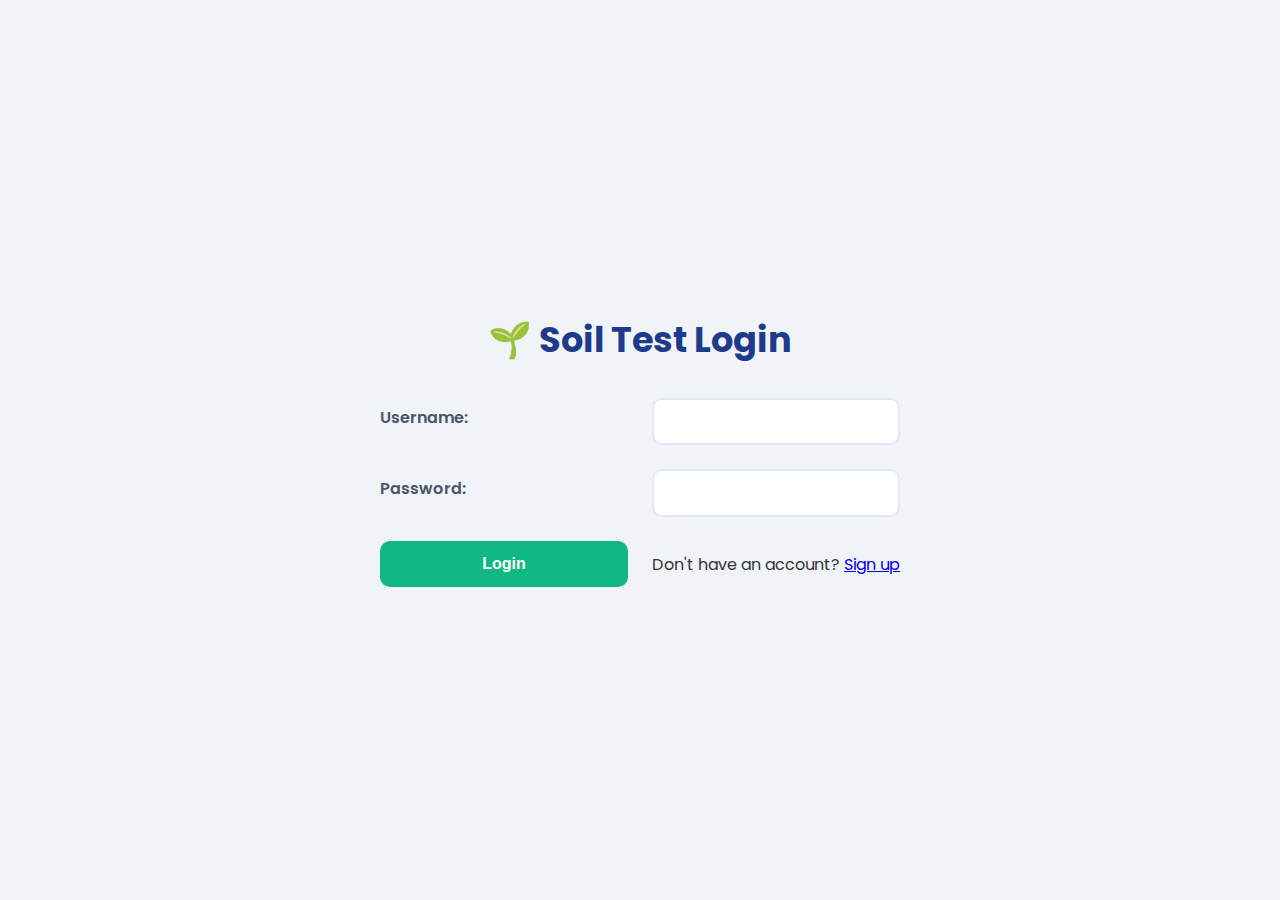
<file: index.html>
<!DOCTYPE html>
<html lang="en">
<head>
    <meta charset="UTF-8">
    <meta name="viewport" content="width=device-width, initial-scale=1.0">
    <title>Soil Test & Fertilizer Recommendation</title>
    <link rel="stylesheet" href="style.css">
</head>
<body>
    <script>
if (!localStorage.getItem("loggedInUser")) {
    window.location.href = "login.html";
}
</script>

    <header>
        <button onclick="logout()" style="float:right; margin-right:20px;">Logout</button>

        🌱 Soil Test & Fertilizer Recommendation
    </header>

    <main>
        <form id="soilForm">
            <label for="ph">Soil pH:</label>
            <input type="number" step="0.1" id="ph" name="ph" required>

            <label for="nitrogen">Nitrogen (N) ppm:</label>
            <input type="number" id="nitrogen" name="nitrogen" required>

            <label for="phosphorus">Phosphorus (P) ppm:</label>
            <input type="number" id="phosphorus" name="phosphorus" required>

            <label for="potassium">Potassium (K) ppm:</label>
            <input type="number" id="potassium" name="potassium" required>

            <button type="submit">Get Recommendations</button>
        </form>

        <section id="results">
            <h2>Recommendations</h2>
            <div id="recommendationOutput"></div>
        </section>
    </main>

    <script src="script.js"></script>
</body>
</html>
</file>
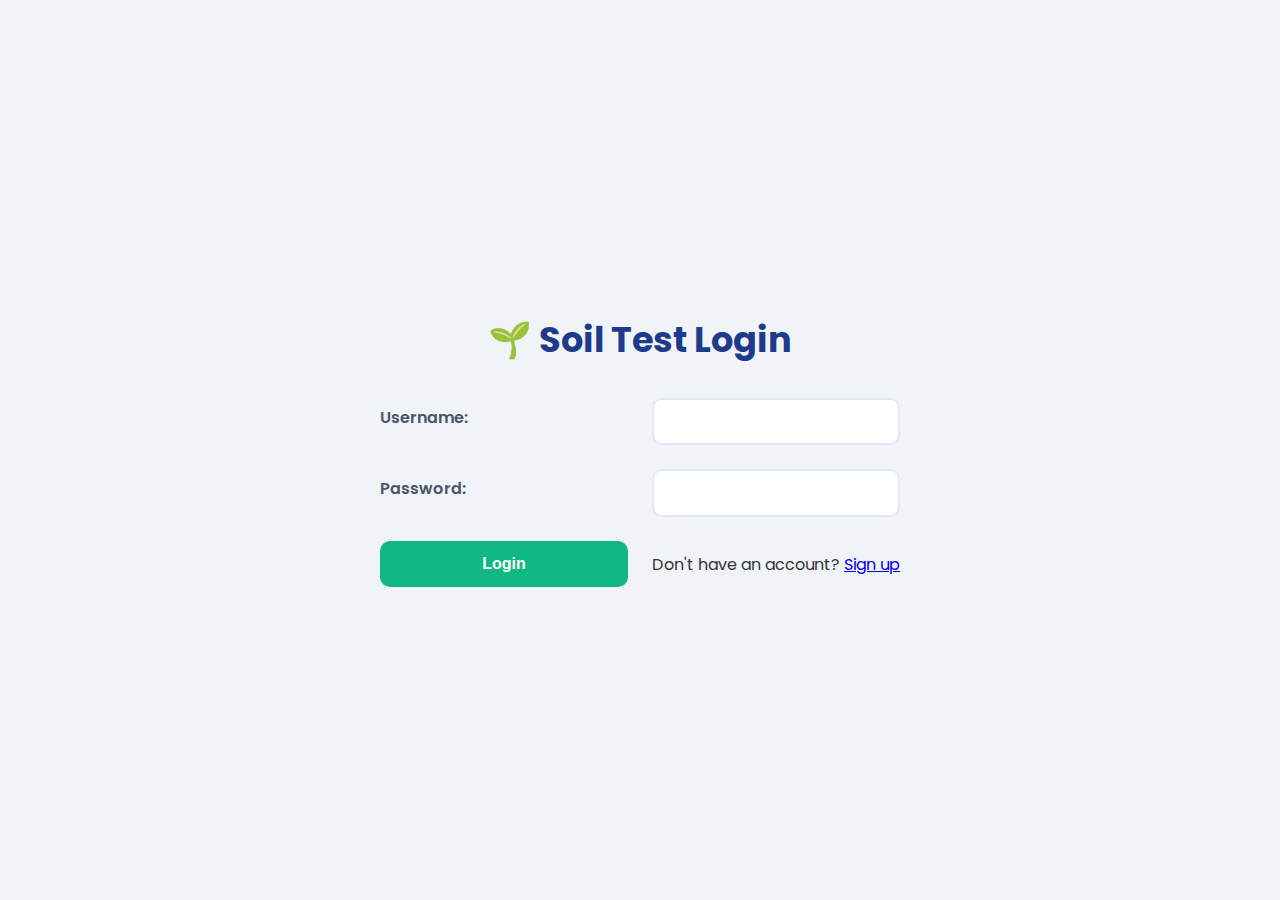
<file: login.html>
<!DOCTYPE html>
<html lang="en">
<head>
<meta charset="UTF-8">
<meta name="viewport" content="width=device-width, initial-scale=1.0">
<title>Login - Soil Test</title>
<link rel="stylesheet" href="style.css">
</head>
<body>

<header>🌱 Soil Test Login</header>

<main>
    <form id="loginForm">
        <label for="username">Username:</label>
        <input type="text" id="username" required>

        <label for="password">Password:</label>
        <input type="password" id="password" required>

        <button type="submit">Login</button>
        <p>Don't have an account? <a href="signup.html">Sign up</a></p>
    </form>
</main>

<script>
document.getElementById("loginForm").addEventListener("submit", function(e) {
    e.preventDefault();

    const username = document.getElementById("username").value;
    const password = document.getElementById("password").value;

    const storedUser = localStorage.getItem(username);

    if (!storedUser) {
        alert("User not found! Please sign up.");
        return;
    }

    const userData = JSON.parse(storedUser);

    if (userData.password === password) {
        localStorage.setItem("loggedInUser", username);
        window.location.href = "index.html";
    } else {
        alert("Incorrect password!");
    }
});
</script>

</body>
</html>
</file>
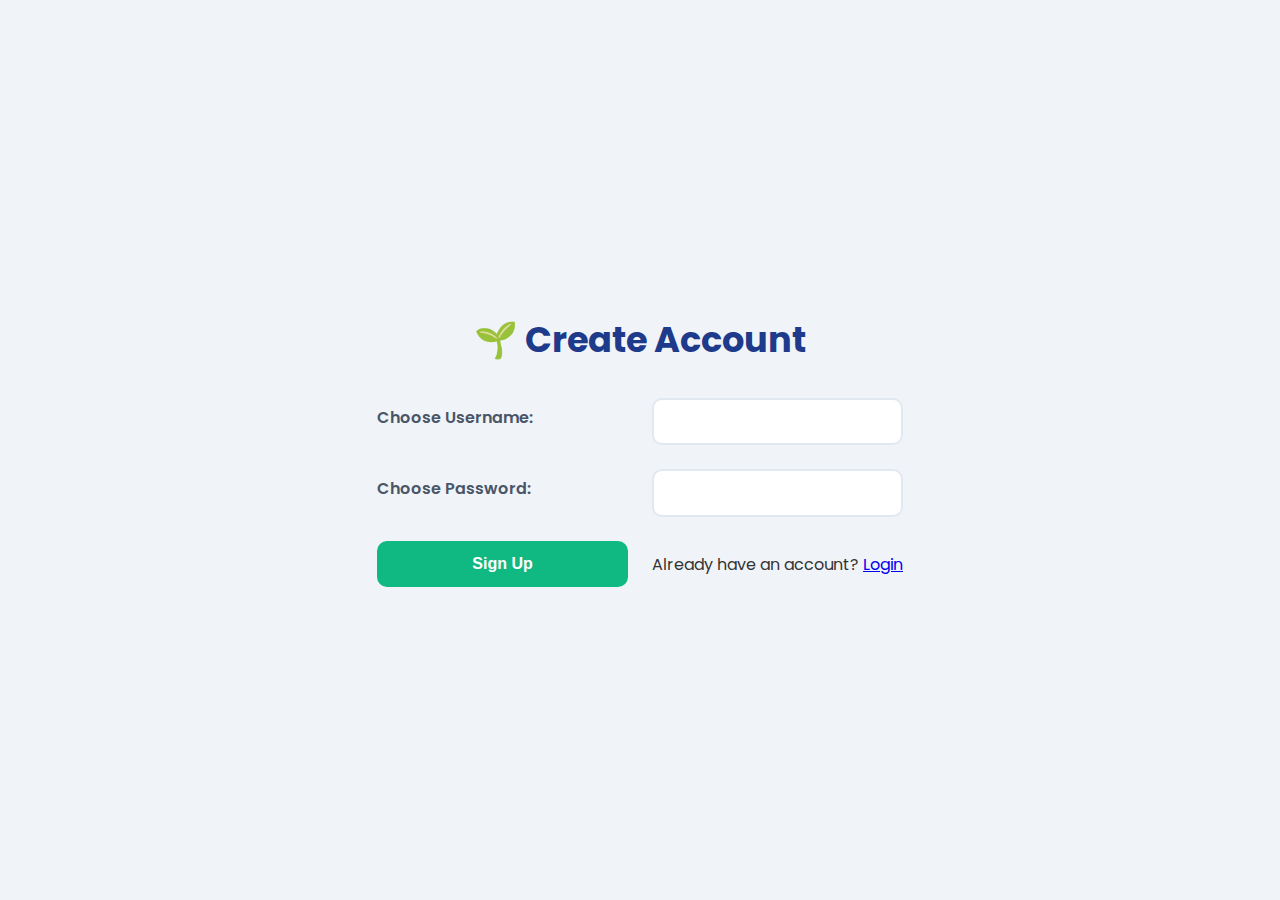
<file: signup.html>
<!DOCTYPE html>
<html lang="en">
<head>
<meta charset="UTF-8">
<meta name="viewport" content="width=device-width, initial-scale=1.0">
<title>Sign Up - Soil Test</title>
<link rel="stylesheet" href="style.css">
</head>
<body>

<header>🌱 Create Account</header>

<main>
    <form id="signupForm">
        <label for="username">Choose Username:</label>
        <input type="text" id="username" required>

        <label for="password">Choose Password:</label>
        <input type="password" id="password" required>

        <button type="submit">Sign Up</button>
        <p>Already have an account? <a href="login.html">Login</a></p>
    </form>
</main>

<script>
document.getElementById("signupForm").addEventListener("submit", function(e) {
    e.preventDefault();

    const username = document.getElementById("username").value;
    const password = document.getElementById("password").value;

    if (localStorage.getItem(username)) {
        alert("Username already exists!");
        return;
    }

    const userData = { password: password };
    localStorage.setItem(username, JSON.stringify(userData));
    alert("Signup successful! Please login.");
    window.location.href = "login.html";
});
</script>

</body>
</html>
</file>
<file: style.css>
@import url('https://fonts.googleapis.com/css2?family=Poppins:wght@400;600;700&display=swap');
@import url('https://cdnjs.cloudflare.com/ajax/libs/font-awesome/5.15.3/css/all.min.css');

* {
    margin: 0;
    padding: 0;
    box-sizing: border-box;
}

body {
    font-family: 'Poppins', sans-serif;
    background: #f0f4f8;
    color: #333;
    min-height: 100vh;
    display: flex;
    flex-direction: column;
    align-items: center;
    justify-content: center;
    padding: 2rem;
}

header {
    text-align: center;
    margin-bottom: 2rem;
    font-size: 2.2rem;
    color: #1e3a8a;
    font-weight: 700;
}

.container {
    width: 100%;
    max-width: 700px;
    background: #ffffff;
    padding: 2.5rem;
    border-radius: 20px;
    box-shadow: 0 10px 30px rgba(0, 0, 0, 0.08);
    animation: fadeInUp 0.8s ease;
}

form {
    display: grid;
    gap: 1.5rem;
    grid-template-columns: 1fr 1fr;
    align-items: center;
}

.form-group {
    display: flex;
    flex-direction: column;
}

label {
    font-weight: 600;
    color: #4a5568;
    margin-bottom: 0.5rem;
}

input {
    padding: 0.8rem 1rem;
    border: 2px solid #e2e8f0;
    border-radius: 10px;
    font-size: 1rem;
    transition: border-color 0.3s ease, box-shadow 0.3s ease;
}

input:focus {
    outline: none;
    border-color: #3b82f6;
    box-shadow: 0 0 0 3px rgba(59, 130, 246, 0.2);
}

input.invalid {
    border-color: #ef4444;
}

.button-group {
    display: flex;
    gap: 1rem;
    grid-column: 1 / -1;
    margin-top: 1rem;
}

button {
    flex-grow: 1;
    padding: 0.9rem 1.5rem;
    background: #10b981;
    color: white;
    font-size: 1rem;
    font-weight: 600;
    border: none;
    border-radius: 10px;
    cursor: pointer;
    transition: transform 0.2s ease, background 0.3s ease, box-shadow 0.3s ease;
}

button:hover {
    transform: translateY(-2px);
    background: #059669;
    box-shadow: 0 5px 15px rgba(0, 0, 0, 0.1);
}

button#resetButton {
    background: #e2e8f0;
    color: #4a5568;
}

button#resetButton:hover {
    background: #cbd5e1;
}

#recommendationOutput {
    margin-top: 2.5rem;
    padding: 1.5rem;
    background-color: #f7fafc;
    border-radius: 15px;
    box-shadow: inset 0 2px 4px rgba(0, 0, 0, 0.05);
}

.summary-card {
    display: flex;
    align-items: center;
    background: #dbeafe;
    padding: 1.5rem;
    border-radius: 15px;
    box-shadow: 0 4px 10px rgba(0, 0, 0, 0.05);
}

.summary-icon {
    font-size: 2.5rem;
    color: #2563eb;
    margin-right: 1.5rem;
}

.summary-card h3 {
    font-size: 1.5rem;
    color: #1e40af;
    margin-bottom: 0.25rem;
}

.summary-card p {
    font-size: 1rem;
    color: #4a5568;
}

.recommendations-heading {
    font-size: 1.25rem;
    font-weight: 700;
    color: #1a202c;
    margin-top: 2rem;
    margin-bottom: 1rem;
    border-bottom: 2px solid #e2e8f0;
    padding-bottom: 0.5rem;
}

.recommendation-card {
    display: flex;
    align-items: flex-start;
    background: #fff;
    padding: 1.25rem;
    border-radius: 10px;
    box-shadow: 0 2px 8px rgba(0, 0, 0, 0.05);
    margin-bottom: 1rem;
}

.rec-icon {
    font-size: 1.5rem;
    color: #10b981;
    margin-right: 1rem;
    line-height: 1.5;
}

.rec-content p {
    font-size: 1rem;
    color: #4a5568;
    margin-bottom: 0.5rem;
}

.amazon-link {
    display: inline-block;
    padding: 0.6rem 1.2rem;
    background-color: #ff9900;
    color: white;
    text-decoration: none;
    border-radius: 8px;
    font-weight: 600;
    transition: background-color 0.2s ease, transform 0.2s ease;
}

.amazon-link:hover {
    background-color: #e68a00;
    transform: translateY(-1px);
}

.loading-message, .error-message {
    font-style: italic;
    color: #888;
    text-align: center;
    padding: 1rem;
}

.error-message {
    color: #ef4444;
    font-weight: bold;
}

/* Animations */
.fade-in {
    opacity: 0;
    transform: translateY(20px);
    animation: fadeInSlideUp 0.6s ease forwards;
}

@keyframes fadeInSlideUp {
    to {
        opacity: 1;
        transform: translateY(0);
    }
}

@keyframes fadeInUp {
    from { opacity: 0; transform: translateY(30px); }
    to { opacity: 1; transform: translateY(0); }
}

@keyframes fadeInDown {
    from { opacity: 0; transform: translateY(-30px); }
    to { opacity: 1; transform: translateY(0); }
}
</file>
